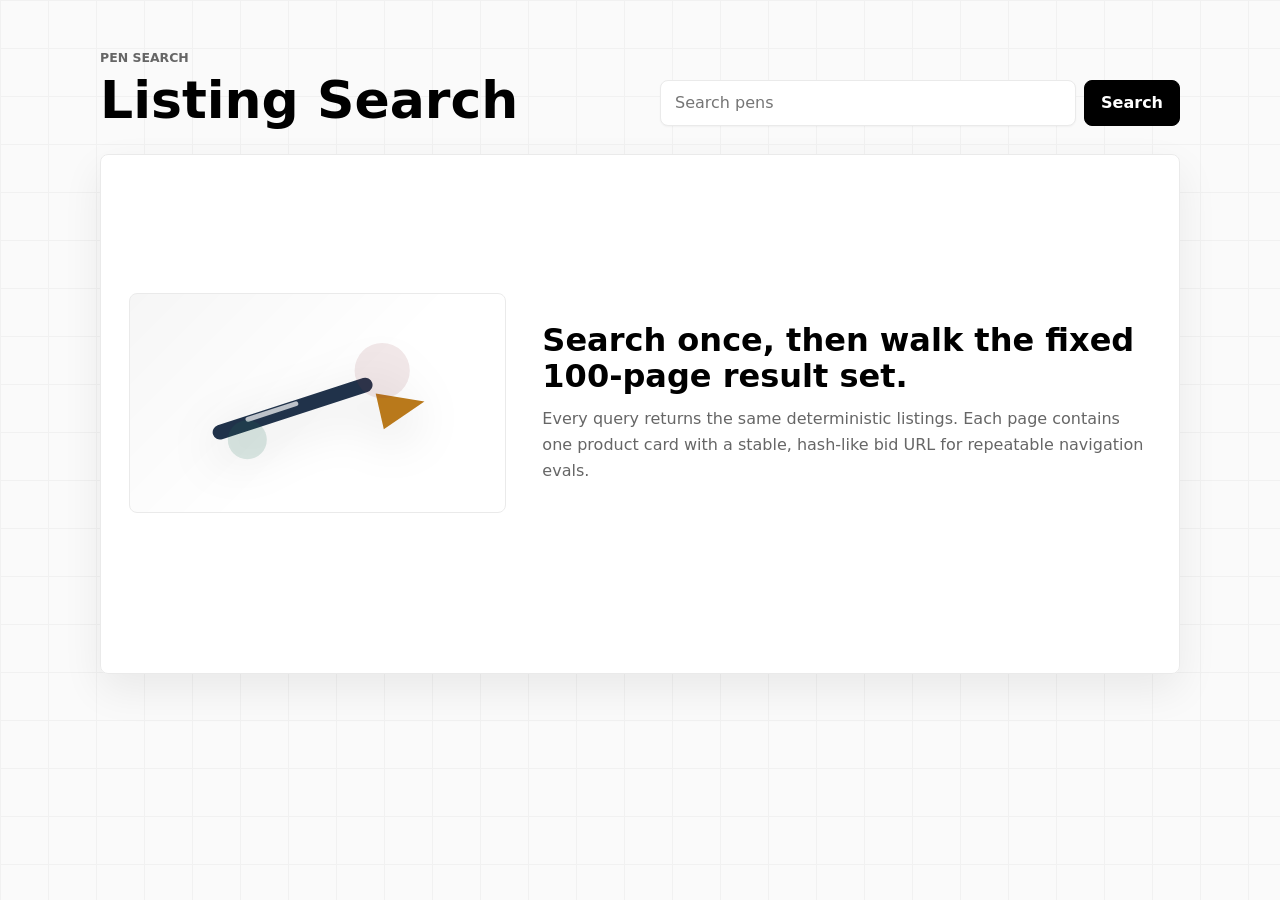
<file: index.html>
<!doctype html>
<html lang="en">
  <head>
    <meta charset="utf-8">
    <meta name="viewport" content="width=device-width, initial-scale=1">
    <title>Pen Search</title>
    <link rel="stylesheet" href="styles.css">
    <script src="app.js" type="module"></script>
  </head>
  <body>
    <main class="app-shell">
      <header class="search-header">
        <div>
          <p class="eyebrow">Pen Search</p>
          <h1>Listing Search</h1>
        </div>
        <form class="search-form" id="search-form" role="search">
          <label class="sr-only" for="search-input">Search listings</label>
          <input
            id="search-input"
            name="q"
            type="search"
            autocomplete="off"
            placeholder="Search pens"
            aria-label="Search listings"
          >
          <button type="submit">Search</button>
        </form>
      </header>

      <section id="app" class="result-surface" aria-live="polite"></section>
    </main>
  </body>
</html>
</file>
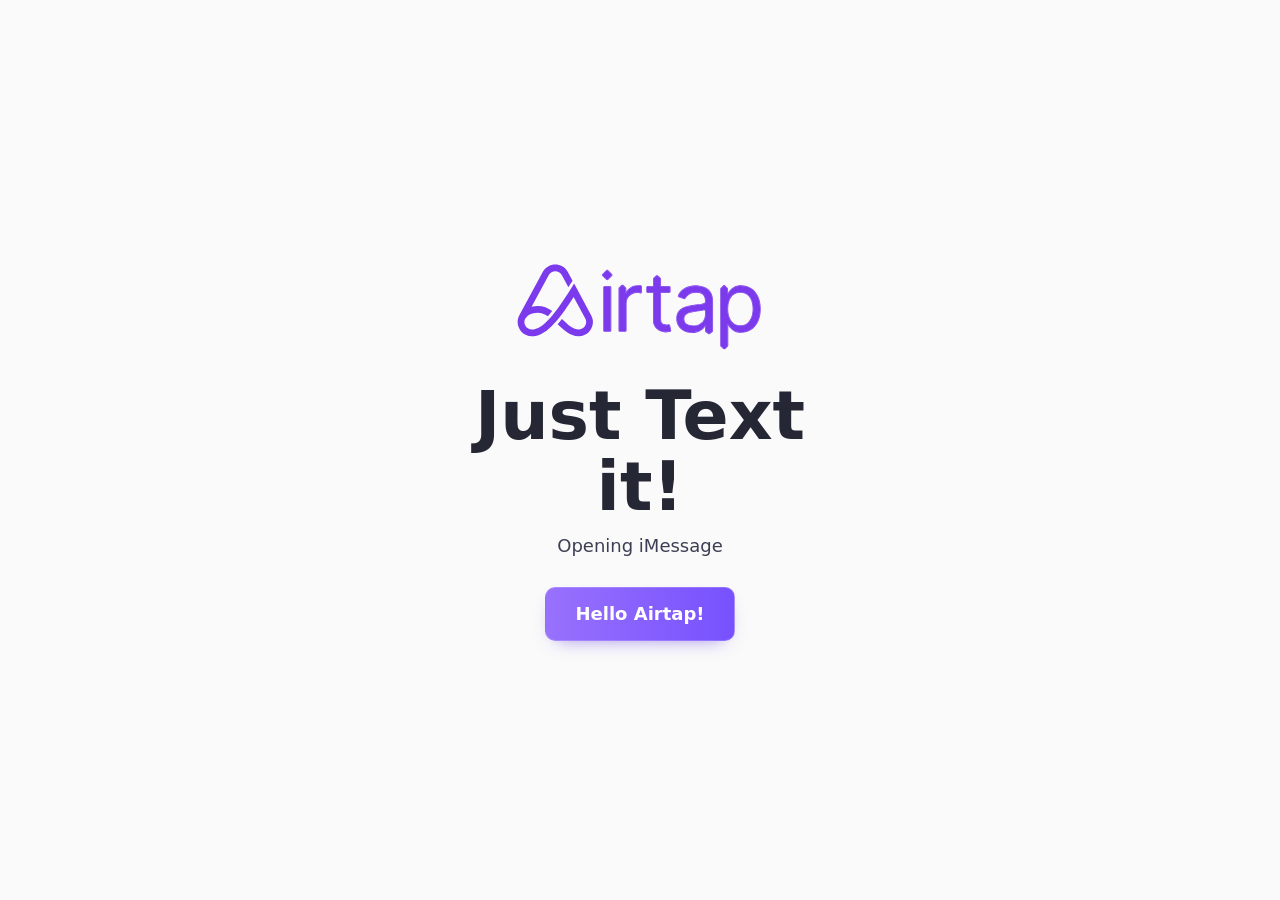
<file: text/index.html>
<!doctype html>
<html lang="en">
  <head>
    <meta charset="utf-8">
    <meta name="viewport" content="width=device-width, initial-scale=1">
    <meta name="theme-color" content="#FAFAFA">
    <meta property="og:title" content="Just Text it!">
    <meta property="og:description" content="Tap to open Messages.">
    <meta name="twitter:card" content="summary">
    <meta name="twitter:title" content="Just Text it!">
    <meta name="twitter:description" content="Tap to open Messages.">
    <title>Just Text it!</title>
    <meta http-equiv="refresh" content="0; url=sms:+16502137322">
    <style>
      :root {
        --bg: #FAFAFA;
        --surface: #FFFFFF;
        --text: #252734;
        --muted: #3C3F53;
        --accent: #714FEE;
        --accent-deep: #6D28D9;
        --border: #EBEBEF;
        --ring: rgba(113, 79, 238, 0.32);
        --shadow: rgba(18, 20, 20, 0.10);
      }

      * {
        box-sizing: border-box;
      }

      html,
      body {
        min-height: 100%;
      }

      body {
        display: grid;
        margin: 0;
        min-height: 100vh;
        place-items: center;
        background: var(--bg);
        color: var(--text);
        font-family: -apple-system, system-ui, "SF Pro Display", "SF Pro Text", "Helvetica Neue", Helvetica, Arial, sans-serif;
        line-height: 1.45;
        -webkit-font-smoothing: antialiased;
        -moz-osx-font-smoothing: grayscale;
      }

      main {
        display: grid;
        justify-items: center;
        width: min(100% - 32px, 420px);
        text-align: center;
      }

      .logo {
        display: block;
        height: auto;
        margin: 0 0 30px;
        max-width: min(250px, 72vw);
        width: 100%;
      }

      h1 {
        margin: 0 0 10px;
        font-size: clamp(2.5rem, 12vw, 4.25rem);
        font-weight: 860;
        line-height: 1.05;
        letter-spacing: 0;
      }

      p {
        margin: 0 0 28px;
        color: var(--muted);
        font-size: 1.125rem;
      }

      a {
        align-items: center;
        background: linear-gradient(90deg, #9871FD 0%, #7751FE 100%);
        border: 1px solid rgba(255, 255, 255, 0.18);
        border-radius: 10px;
        box-shadow: 0 8px 20px -12px rgba(83, 47, 221, 0.7);
        color: #fff;
        display: inline-flex;
        font-size: 1.125rem;
        font-weight: 600;
        justify-content: center;
        line-height: 1.2;
        min-height: 54px;
        min-width: 190px;
        padding: 0 24px;
        text-decoration: none;
        transition: transform 0.15s ease, box-shadow 0.15s ease;
      }

      a:hover {
        box-shadow: 0 10px 24px -12px rgba(83, 47, 221, 0.82);
        transform: translateY(-1px);
      }

      a:focus-visible {
        outline: 4px solid var(--ring);
        outline-offset: 4px;
      }
    </style>
  </head>
  <body>
    <main>
      <img class="logo" src="assets/airtap-logo.svg" alt="Airtap">
      <h1>Just Text it!</h1>
      <p>Opening iMessage</p>
      <a id="sms-link" href="sms:+16502137322">Hello Airtap!</a>
    </main>

    <script>
      (() => {
        const smsUrl = "sms:+16502137322";
        const link = document.getElementById("sms-link");

        link.href = smsUrl;
        window.addEventListener("load", () => {
          window.location.assign(smsUrl);
        });
      })();
    </script>
  </body>
</html>
</file>
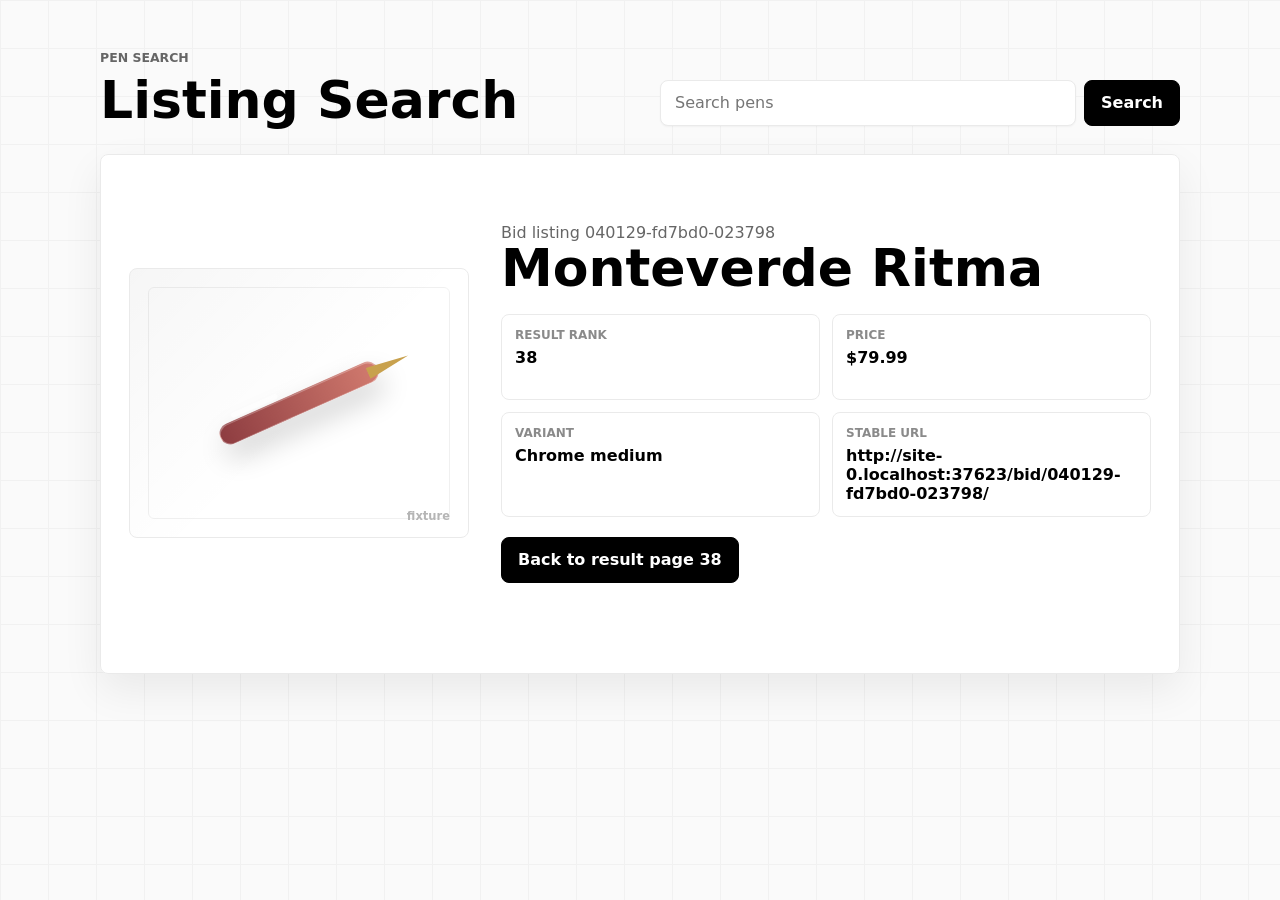
<file: bid/040129-fd7bd0-023798/index.html>
<!doctype html>
<html lang="en">
  <head>
    <meta charset="utf-8">
    <meta name="viewport" content="width=device-width, initial-scale=1">
    <base href="../../">
    <title>Pen Search Listing</title>
    <link rel="stylesheet" href="styles.css">
    <script src="app.js" type="module"></script>
  </head>
  <body>
    <main class="app-shell">
      <header class="search-header">
        <div>
          <p class="eyebrow">Pen Search</p>
          <h1>Listing Search</h1>
        </div>
        <form class="search-form" id="search-form" role="search">
          <label class="sr-only" for="search-input">Search listings</label>
          <input
            id="search-input"
            name="q"
            type="search"
            autocomplete="off"
            placeholder="Search pens"
            aria-label="Search listings"
          >
          <button type="submit">Search</button>
        </form>
      </header>

      <section id="app" class="result-surface" aria-live="polite"></section>
    </main>
  </body>
</html>
</file>
<file: styles.css>
:root {
  color-scheme: light;
  --ink: #000000;
  --muted: #666666;
  --soft: #8a8a8a;
  --line: #eaeaea;
  --line-strong: #d4d4d4;
  --panel: #ffffff;
  --page: #fafafa;
  --code: #f5f5f5;
  --focus: #0070f3;
  --success: #007a3d;
  --danger: #c2410c;
  --shadow: 0 16px 42px rgba(0, 0, 0, 0.07);
}

* {
  box-sizing: border-box;
}

html {
  background: var(--page);
}

body {
  margin: 0;
  min-height: 100vh;
  color: var(--ink);
  background:
    linear-gradient(#f1f1f1 1px, transparent 1px),
    linear-gradient(90deg, #f1f1f1 1px, transparent 1px),
    var(--page);
  background-size: 48px 48px;
  font-family:
    Geist, Inter, ui-sans-serif, system-ui, -apple-system, BlinkMacSystemFont,
    "Segoe UI", sans-serif;
}

a {
  color: inherit;
}

button,
input {
  font: inherit;
}

button:focus-visible,
input:focus-visible,
a:focus-visible {
  outline: 3px solid rgba(0, 112, 243, 0.28);
  outline-offset: 2px;
}

.app-shell {
  width: min(1080px, calc(100% - 32px));
  margin: 0 auto;
  padding: 40px 0 56px;
}

.search-header {
  display: grid;
  grid-template-columns: minmax(220px, 1fr) minmax(320px, 520px);
  gap: 24px;
  align-items: end;
  padding: 10px 0 28px;
}

.eyebrow {
  margin: 0 0 10px;
  color: var(--muted);
  font-size: 0.78rem;
  font-weight: 650;
  letter-spacing: 0;
  text-transform: uppercase;
}

h1,
h2,
h3,
p {
  margin-top: 0;
}

h1 {
  margin-bottom: 0;
  font-size: 3.25rem;
  font-weight: 720;
  line-height: 0.98;
  letter-spacing: 0;
}

.search-form {
  display: grid;
  grid-template-columns: 1fr auto;
  gap: 8px;
  align-items: center;
  min-width: 0;
}

.search-form input {
  width: 100%;
  min-height: 46px;
  border: 1px solid var(--line);
  border-radius: 8px;
  padding: 0 14px;
  background: #ffffff;
  color: var(--ink);
  box-shadow: 0 1px 2px rgba(0, 0, 0, 0.04);
  transition:
    border-color 160ms ease,
    box-shadow 160ms ease;
}

.search-form input:hover {
  border-color: var(--line-strong);
}

.search-form input:focus {
  border-color: #bdbdbd;
  box-shadow: 0 0 0 4px rgba(0, 112, 243, 0.08);
}

.search-form button,
.listing-link,
.back-link {
  min-height: 46px;
  border: 1px solid #000000;
  border-radius: 8px;
  padding: 0 16px;
  background: #000000;
  color: #ffffff;
  font-weight: 650;
  text-decoration: none;
  transition:
    background 160ms ease,
    border-color 160ms ease,
    box-shadow 160ms ease,
    transform 160ms ease;
}

.search-form button {
  cursor: pointer;
}

.search-form button:hover,
.listing-link:hover,
.back-link:hover {
  background: #2b2b2b;
  border-color: #2b2b2b;
  box-shadow: 0 8px 20px rgba(0, 0, 0, 0.12);
}

.search-form button:active,
.listing-link:active,
.back-link:active,
.pager-button:active {
  transform: translateY(1px);
}

.result-surface {
  min-height: 520px;
  padding: 28px;
  border: 1px solid var(--line);
  border-radius: 8px;
  background: rgba(255, 255, 255, 0.92);
  box-shadow: var(--shadow);
  backdrop-filter: blur(8px);
}

.empty-state {
  display: grid;
  grid-template-columns: minmax(180px, 0.62fr) minmax(280px, 1fr);
  gap: 36px;
  align-items: center;
  min-height: 440px;
}

.pen-visual,
.product-art {
  position: relative;
  display: grid;
  place-items: center;
  overflow: hidden;
  border: 1px solid var(--line);
  border-radius: 8px;
  background:
    linear-gradient(135deg, rgba(0, 0, 0, 0.035), transparent 55%),
    #ffffff;
}

.pen-visual {
  min-height: 220px;
}

.pen-visual svg {
  width: min(260px, 80%);
  height: auto;
  filter: drop-shadow(0 14px 24px rgba(0, 0, 0, 0.14));
}

.empty-copy h2 {
  max-width: 620px;
  margin-bottom: 12px;
  font-size: 2rem;
  font-weight: 700;
  line-height: 1.12;
  letter-spacing: 0;
}

.empty-copy p {
  max-width: 680px;
  margin-bottom: 0;
  color: var(--muted);
  line-height: 1.6;
}

.results-meta {
  display: flex;
  flex-wrap: wrap;
  gap: 14px;
  align-items: center;
  justify-content: space-between;
  margin-bottom: 24px;
  padding-bottom: 18px;
  border-bottom: 1px solid var(--line);
}

.results-meta h2 {
  margin-bottom: 5px;
  font-size: 1.15rem;
  font-weight: 680;
  line-height: 1.25;
  letter-spacing: 0;
}

.results-meta p,
.detail-kicker {
  margin-bottom: 0;
  color: var(--muted);
}

.page-status {
  display: inline-flex;
  align-items: center;
  justify-content: center;
  min-height: 34px;
  border: 1px solid var(--line);
  border-radius: 999px;
  padding: 0 12px;
  background: #ffffff;
  color: var(--muted);
  font-size: 0.88rem;
  font-weight: 650;
}

.product-card {
  display: grid;
  grid-template-columns: minmax(170px, 280px) minmax(0, 1fr);
  gap: 28px;
  align-items: stretch;
  margin-bottom: 24px;
}

.product-art {
  min-height: 270px;
}

.product-art::before {
  position: absolute;
  inset: 18px;
  border: 1px solid rgba(0, 0, 0, 0.06);
  border-radius: 6px;
  content: "";
}

.product-art::after {
  position: absolute;
  right: 18px;
  bottom: 14px;
  color: #b5b5b5;
  content: "fixture";
  font-size: 0.72rem;
  font-weight: 650;
}

.pen-body {
  position: relative;
  width: 172px;
  height: 22px;
  border: 1px solid rgba(255, 255, 255, 0.34);
  border-radius: 999px;
  background: linear-gradient(90deg, var(--pen-a), var(--pen-b));
  box-shadow:
    inset 0 1px 0 rgba(255, 255, 255, 0.28),
    0 14px 28px rgba(0, 0, 0, 0.18);
  transform: rotate(-24deg);
}

.pen-body::before {
  position: absolute;
  right: -34px;
  top: 5px;
  width: 44px;
  height: 12px;
  clip-path: polygon(0 0, 100% 50%, 0 100%);
  background: #c8a14d;
  content: "";
}

.pen-body::after {
  position: absolute;
  left: 18px;
  top: -8px;
  width: 50px;
  height: 5px;
  border-radius: 999px;
  background: rgba(255, 255, 255, 0.72);
  content: "";
}

.product-info {
  min-width: 0;
  padding: 4px 0;
}

.rank-line {
  display: flex;
  flex-wrap: wrap;
  gap: 8px;
  align-items: center;
  margin-bottom: 16px;
}

.badge {
  display: inline-flex;
  align-items: center;
  min-height: 28px;
  border: 1px solid #d7f4df;
  border-radius: 999px;
  padding: 0 10px;
  background: #effdf3;
  color: var(--success);
  font-size: 0.8rem;
  font-weight: 700;
}

.variant {
  color: var(--muted);
  font-size: 0.92rem;
  font-weight: 620;
}

.product-info h3 {
  max-width: 760px;
  margin-bottom: 10px;
  font-size: 2.55rem;
  font-weight: 730;
  line-height: 1.03;
  letter-spacing: 0;
}

.price {
  margin-bottom: 18px;
  color: var(--danger);
  font-size: 1.42rem;
  font-weight: 760;
}

.listing-url {
  display: grid;
  gap: 7px;
  margin-bottom: 18px;
}

.listing-url span {
  color: var(--soft);
  font-size: 0.75rem;
  font-weight: 700;
  text-transform: uppercase;
}

.listing-url code {
  display: block;
  width: 100%;
  min-height: 44px;
  overflow-wrap: anywhere;
  border: 1px solid var(--line);
  border-radius: 8px;
  padding: 12px;
  background: var(--code);
  color: #111111;
  font-family: "SFMono-Regular", Consolas, "Liberation Mono", monospace;
  font-size: 0.92rem;
  line-height: 1.35;
}

.listing-link,
.back-link {
  display: inline-flex;
  align-items: center;
  justify-content: center;
}

.pagination {
  padding-top: 20px;
  border-top: 1px solid var(--line);
}

.pagination-controls {
  display: flex;
  align-items: center;
  justify-content: space-between;
  gap: 12px;
}

.pager-button {
  display: inline-flex;
  align-items: center;
  justify-content: center;
  min-height: 30px;
  border: 1px solid transparent;
  border-radius: 999px;
  padding: 0 9px;
  background: transparent;
  color: #000000;
  font-size: 0.88rem;
  font-weight: 650;
  line-height: 1;
  text-decoration: none;
  transition:
    background 160ms ease,
    border-color 160ms ease,
    color 160ms ease,
    transform 160ms ease;
}

.pager-button:hover {
  border-color: var(--line);
  background: #ffffff;
}

.pager-button[aria-disabled="true"] {
  pointer-events: none;
  color: #b5b5b5;
}

.detail-page {
  display: grid;
  grid-template-columns: minmax(220px, 340px) minmax(0, 1fr);
  gap: 32px;
  align-items: center;
  min-height: 440px;
}

.detail-page h2 {
  margin-bottom: 12px;
  font-size: 3.25rem;
  font-weight: 730;
  line-height: 1;
  letter-spacing: 0;
}

.detail-grid {
  display: grid;
  grid-template-columns: repeat(2, minmax(120px, 1fr));
  gap: 12px;
  margin: 20px 0;
}

.detail-box {
  min-height: 86px;
  border: 1px solid var(--line);
  border-radius: 8px;
  padding: 13px;
  background: #ffffff;
}

.detail-box span {
  display: block;
  margin-bottom: 6px;
  color: var(--soft);
  font-size: 0.75rem;
  font-weight: 700;
  text-transform: uppercase;
}

.detail-box strong {
  overflow-wrap: anywhere;
}

.not-found {
  display: grid;
  place-items: center;
  min-height: 420px;
  text-align: center;
}

.not-found h2 {
  margin-bottom: 10px;
  font-size: 2rem;
  font-weight: 720;
  letter-spacing: 0;
}

.sr-only {
  position: absolute;
  width: 1px;
  height: 1px;
  overflow: hidden;
  clip: rect(0, 0, 0, 0);
  white-space: nowrap;
}

@media (max-width: 760px) {
  .app-shell {
    width: min(100% - 24px, 1080px);
    padding-top: 22px;
  }

  .search-header,
  .empty-state,
  .product-card,
  .detail-page {
    grid-template-columns: 1fr;
  }

  h1 {
    font-size: 2.35rem;
  }

  .search-form {
    grid-template-columns: 1fr;
  }

  .search-form button {
    width: 100%;
  }

  .result-surface {
    padding: 18px;
  }

  .results-meta {
    align-items: flex-start;
  }

  .page-status {
    justify-content: flex-start;
  }

  .product-art {
    min-height: 200px;
  }

  .product-info h3,
  .detail-page h2 {
    font-size: 2rem;
  }

  .pagination-controls {
    gap: 8px;
  }

  .pager-button {
    min-height: 32px;
  }

  .detail-grid {
    grid-template-columns: 1fr;
  }
}
</file>
